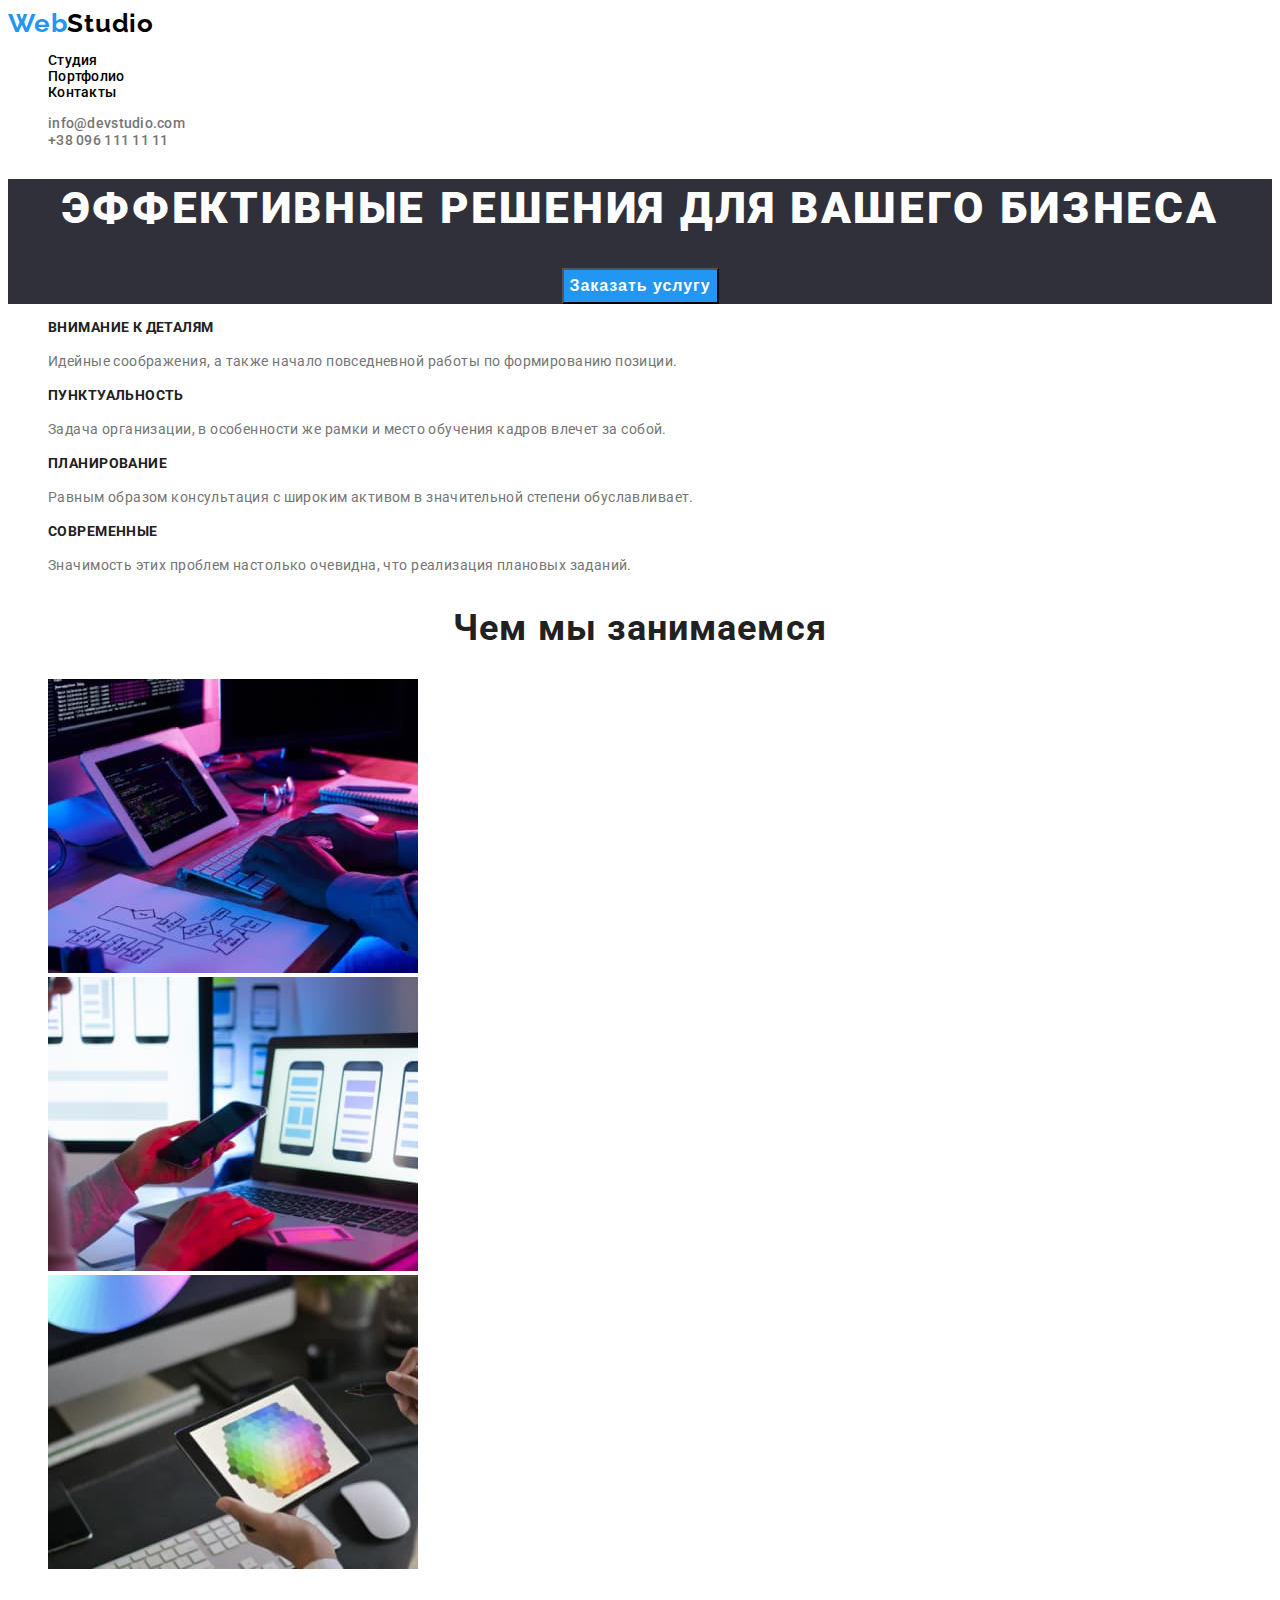
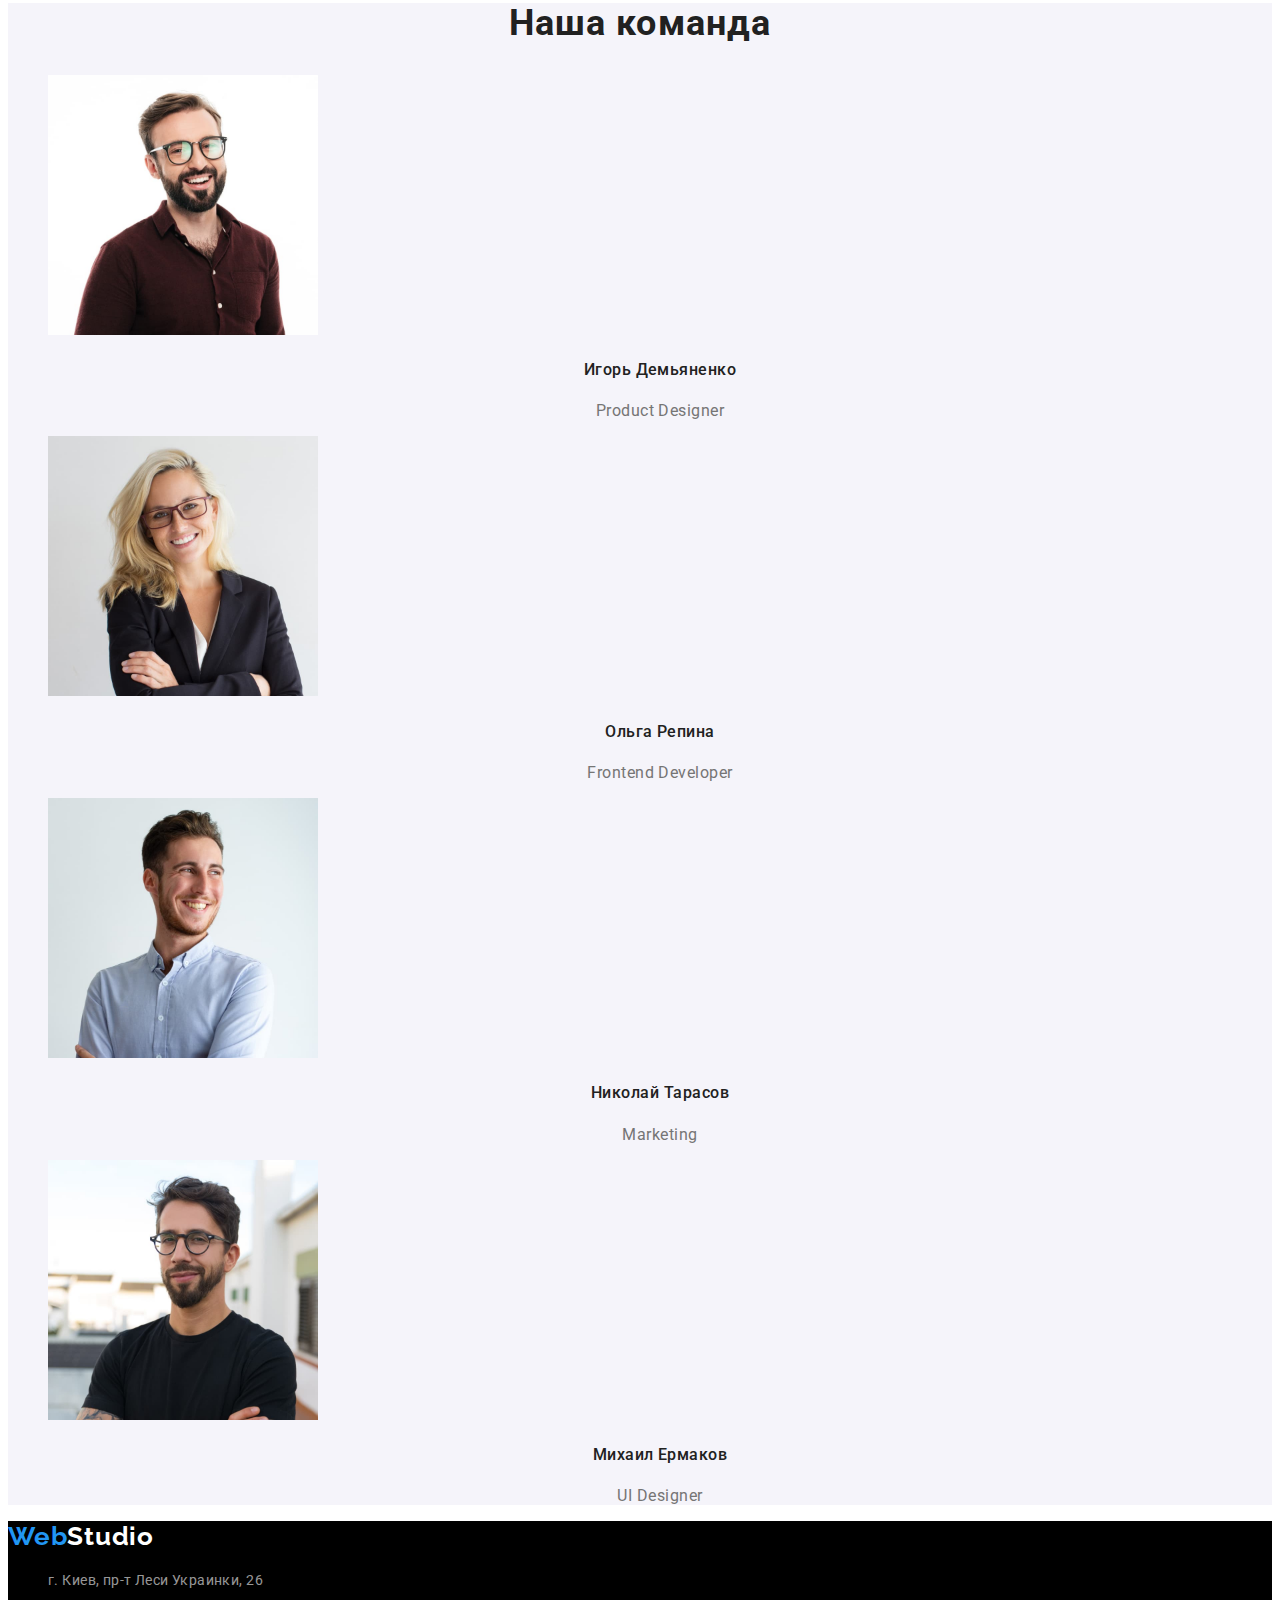
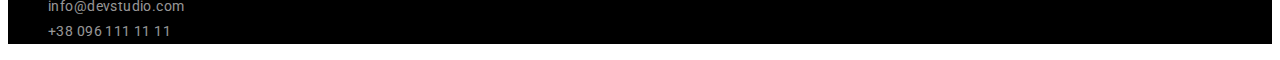
<file: index.html>
<!DOCTYPE html>
<html lang="ru">
  <head>
    <meta charset="UTF-8" />
    <meta http-equiv="X-UA-Compatible" content="IE=edge" />
    <meta name="viewport" content="width=device-width, initial-scale=1.0" />
    <title>WebStudio</title>
    <link rel="preconnect" href="https://fonts.gstatic.com" />
    <link
      href="https://fonts.googleapis.com/css2?family=Raleway:wght@700&family=Roboto:wght@400;500;700;900&display=swap"
      rel="stylesheet"
    />
    <link
      rel="preconnect"
      href="https://cdnjs.cloudflare.com/ajax/libs/modern-normalize/1.1.0/modern-normalize.min.css"
    />
    <link rel="stylesheet" href="./css/styles.css" />
  </head>

  <body>
    <!-- header -->
    <header class="header">
      <nav class="nav">
        <a class="logo" href="./" lang="en"
          ><span class="web-logo">Web</span>Studio</a
        >
        <ul class="menu">
          <li>
            <a class="menu-studio" href="./index.html">Студия</a>
          </li>
          <li class="menu-portfolio">
            <a class="menu-studio" href="./portfolio.html">Портфолио</a>
          </li>
          <li class="menu-contacts">
            <a class="menu-studio" href="#Контакты">Контакты</a>
          </li>
        </ul>
      </nav>
      <ul class="contacts-list">
        <li>
          <a class="mail-link" href="mailto:info@devstudio.com"
            >info@devstudio.com</a
          >
        </li>
        <li>
          <a class="tel-link" href="tel:+380961111111">+38 096 111 11 11</a>
        </li>
      </ul>
    </header>
    <!-- End header -->

    <!--  main   -->
    <main>
      <!-- hero -->
      <section class="hero-one">
        <h1 class="hero-title">Эффективные решения для вашего бизнеса</h1>
        <button class="button-hero" type="button">Заказать услугу</button>
      </section>

      <!-- benefits -->
      <section>
        <h2 hidden>Преимущества</h2>
        <ul class="benefits-list">
          <li>
            <h3 class="benefits-title">Внимание к деталям</h3>
            <p class="description">
              Идейные соображения, а также начало повседневной работы по
              формированию позиции.
            </p>
          </li>
          <li>
            <h3 class="benefits-title">Пунктуальность</h3>
            <p class="description">
              Задача организации, в особенности же рамки и место обучения кадров
              влечет за собой.
            </p>
          </li>
          <li>
            <h3 class="benefits-title">Планирование</h3>
            <p class="description">
              Равным образом консультация с широким активом в значительной
              степени обуславливает.
            </p>
          </li>
          <li>
            <h3 class="benefits-title">Современные</h3>
            <p class="description">
              Значимость этих проблем настолько очевидна, что реализация
              плановых заданий.
            </p>
          </li>
        </ul>
      </section>

      <!-- Чем мы занимаемся -->
      <section>
        <h2 class="two-title">Чем мы занимаемся</h2>
        <ul class="When-gob">
          <li>
            <img
              src="./images/about/about-img-1.jpg"
              alt="работаем на компьютере"
              width="370"
              height="294"
            />
          </li>
          <li>
            <img
              src="./images/about/about-img-2.jpg"
              alt="работаем на телефоне"
              width="370"
              height="294"
            />
          </li>
          <li>
            <img
              src="./images/about/about-img-3.jpg"
              alt="работаем на планшете"
              width="370"
              height="294"
            />
          </li>
        </ul>
      </section>

      <!-- Наша команда -->
      <section class="comande">
        <h2 class="two-title">Наша команда</h2>
        <ul class="comande-img">
          <li>
            <img
              src="./images/team/team-img-1.jpg"
              alt="фото мужчины"
              width="270"
              height="260"
            />
            <h4 class="name-title">Игорь Демьяненко</h4>
            <p class="work-title" lang="en">Product Designer</p>
          </li>

          <li>
            <img
              src="./images/team/team-img-2.jpg"
              alt="фото женщины"
              width="270"
              height="260"
            />
            <h4 class="name-title">Ольга Репина</h4>
            <p class="work-title" lang="en">Frontend Developer</p>
          </li>

          <li>
            <img
              src="./images/team/team-img-3.jpg"
              alt="фото мужчины"
              width="270"
              height="260"
            />
            <h4 class="name-title">Николай Тарасов</h4>
            <p class="work-title" lang="en">Marketing</p>
          </li>

          <li>
            <img
              src="./images/team/team-img-4.jpg"
              alt="фото мужчины"
              width="270"
              height="260"
            />
            <h4 class="name-title">Михаил Ермаков</h4>
            <p class="work-title" lang="en">UI Designer</p>
          </li>
        </ul>
      </section>
    </main>
    <!-- end main   -->

    <!-- footer -->
    <footer class="footer">
      <a class="logo" href="./" lang="en"
        ><span class="web-logo">Web</span
        ><span class="white-Studio">Studio</span></a
      >

      <address id="Контакты">
        <ul class="contacts">
          <li>
            <a class="target" href="https://goo.gl/maps/8Pakx56sfDg3WoJN7"
              >г. Киев, пр-т Леси Украинки, 26</a
            >
          </li>
          <li>
            <a class="mail-contacts" href="mailto:info@devstudio.com"
              >info@devstudio.com</a
            >
          </li>
          <li>
            <a class="tel-contacts" href="tel:+380961111111"
              >+38 096 111 11 11</a
            >
          </li>
        </ul>
      </address>
    </footer>
  </body>
</html>
</file>
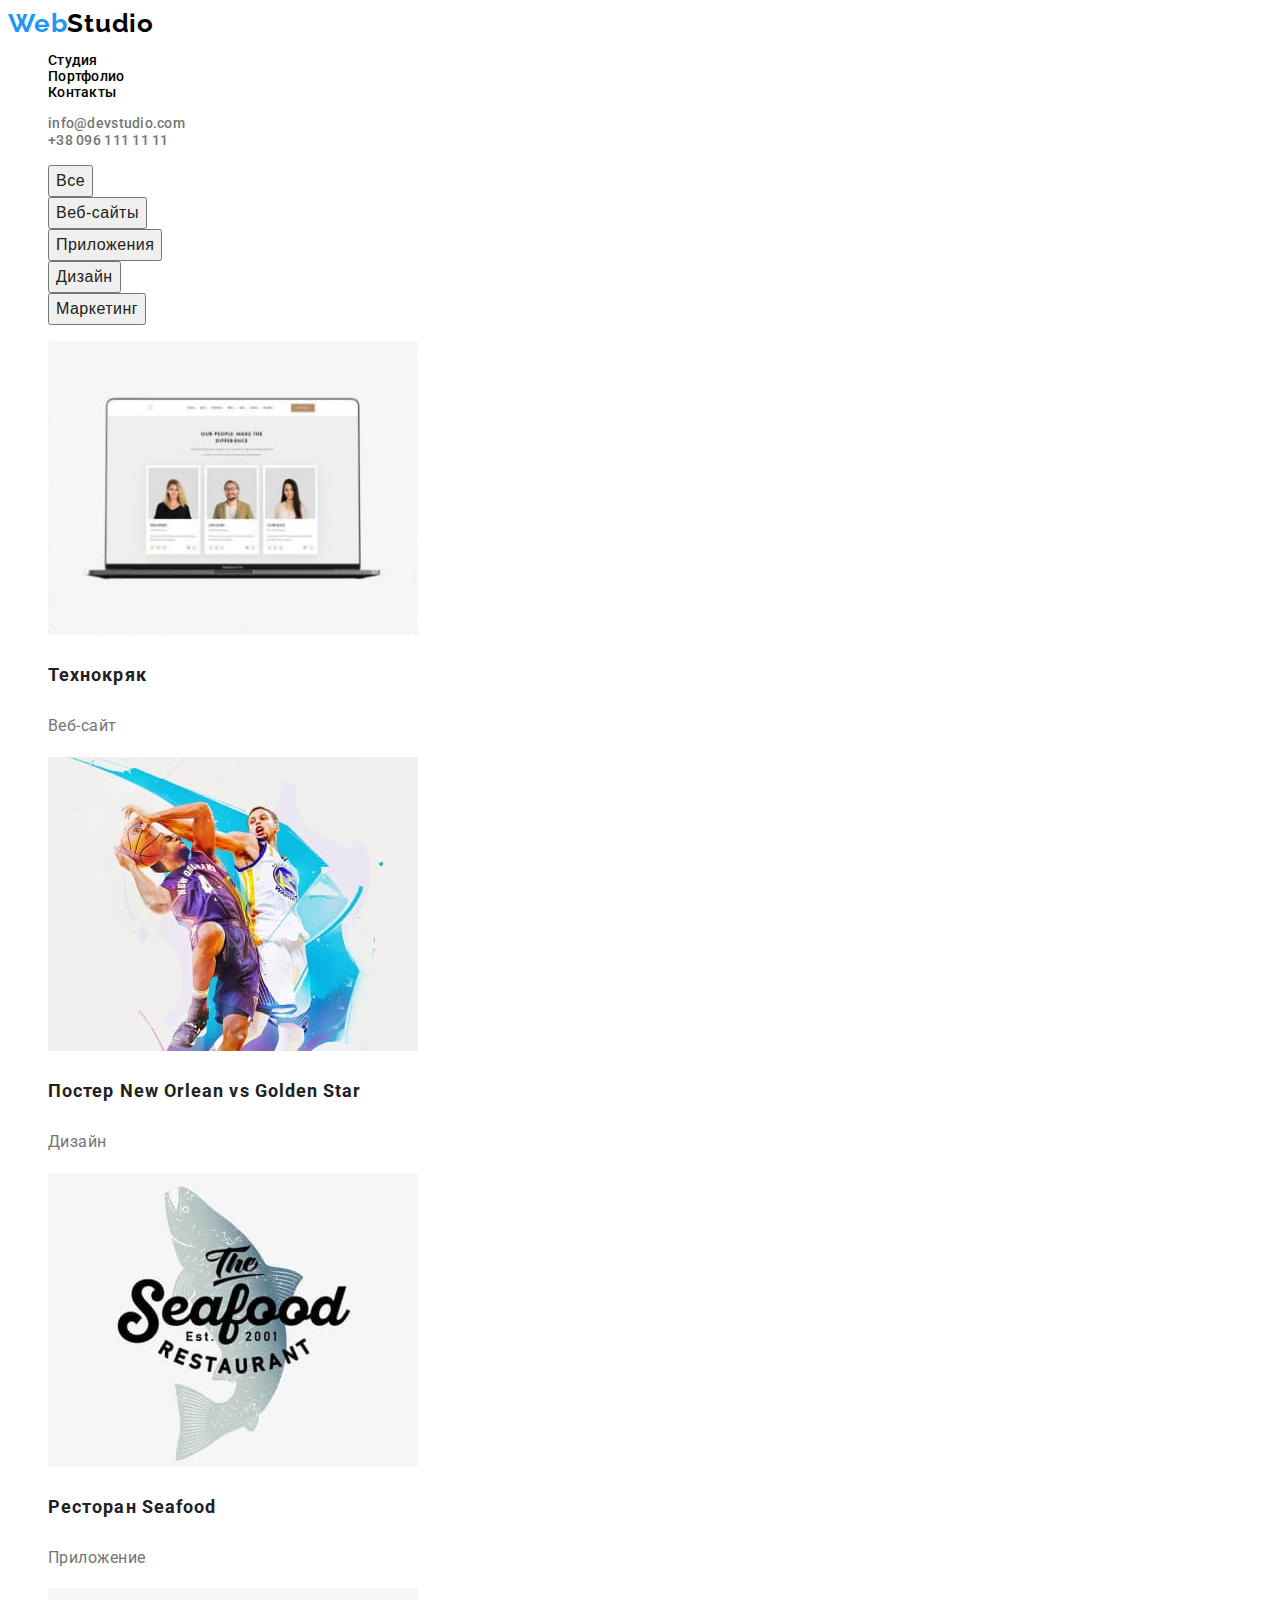
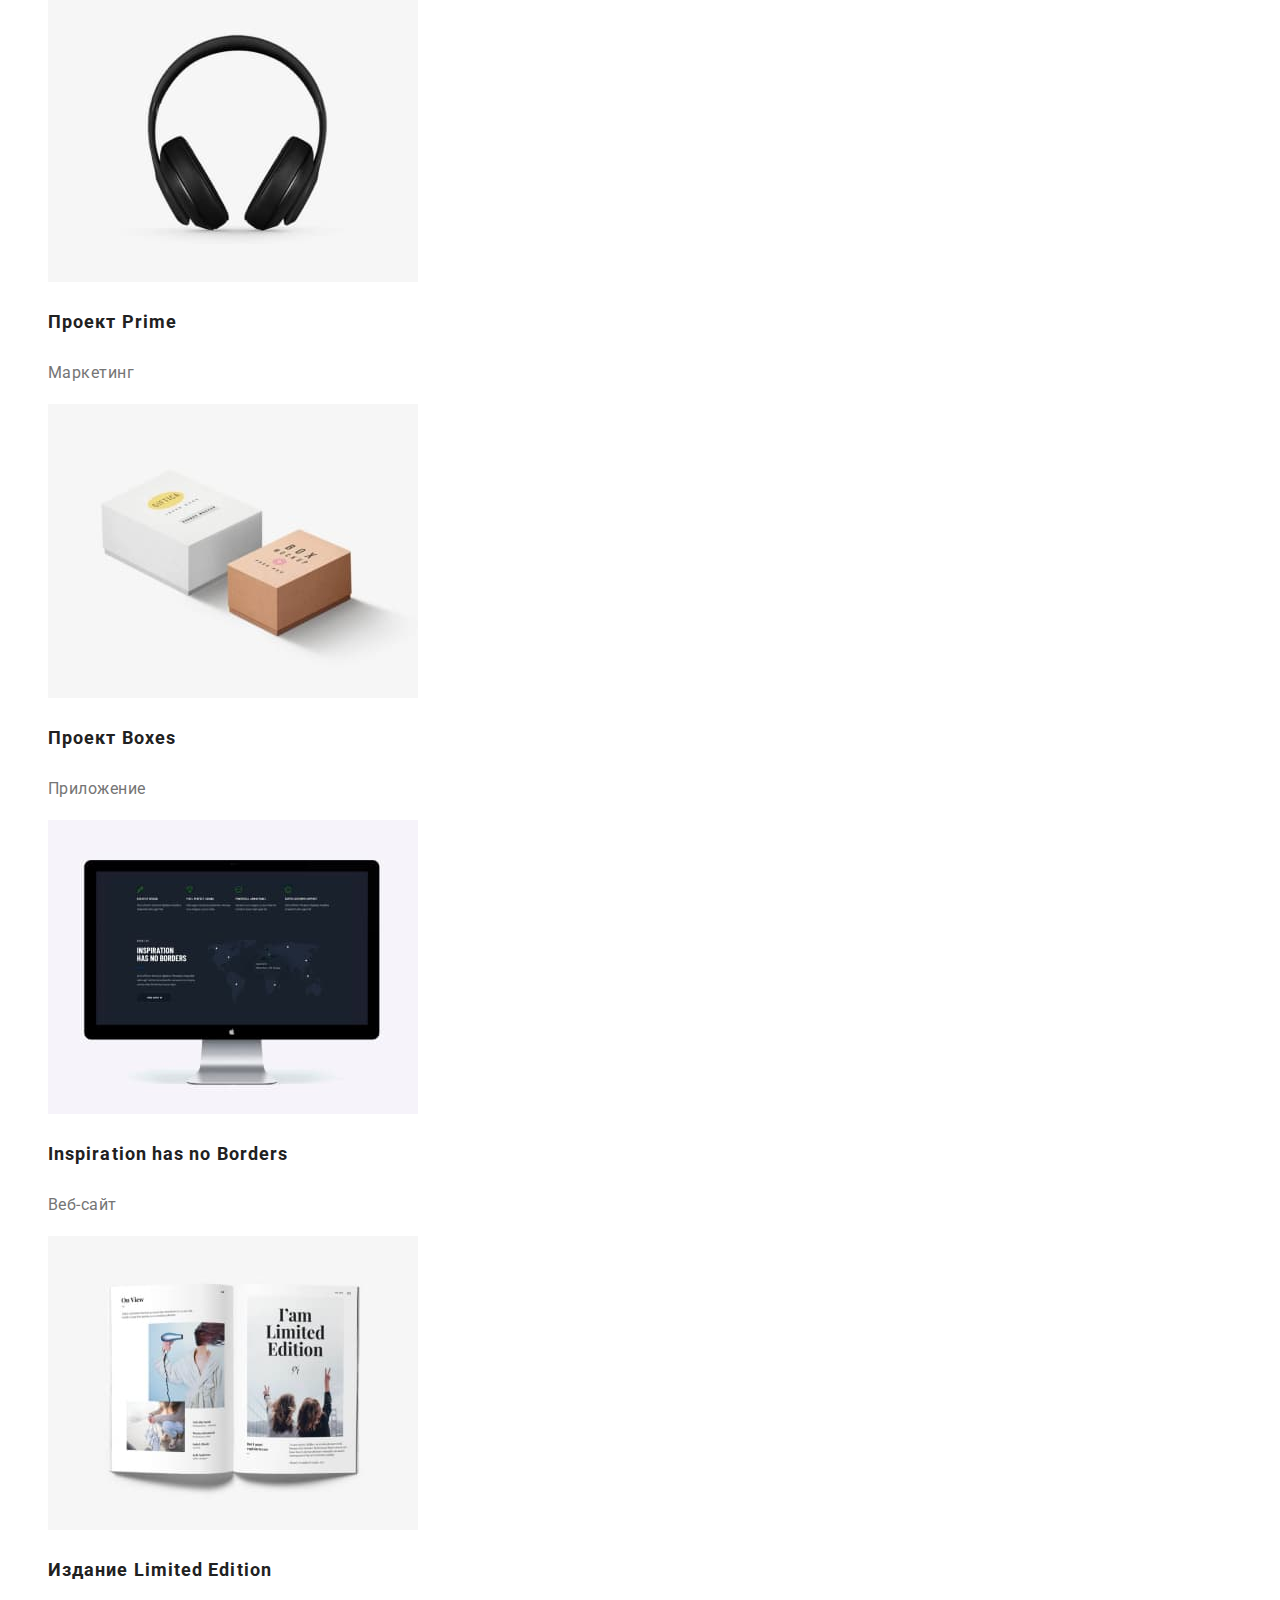
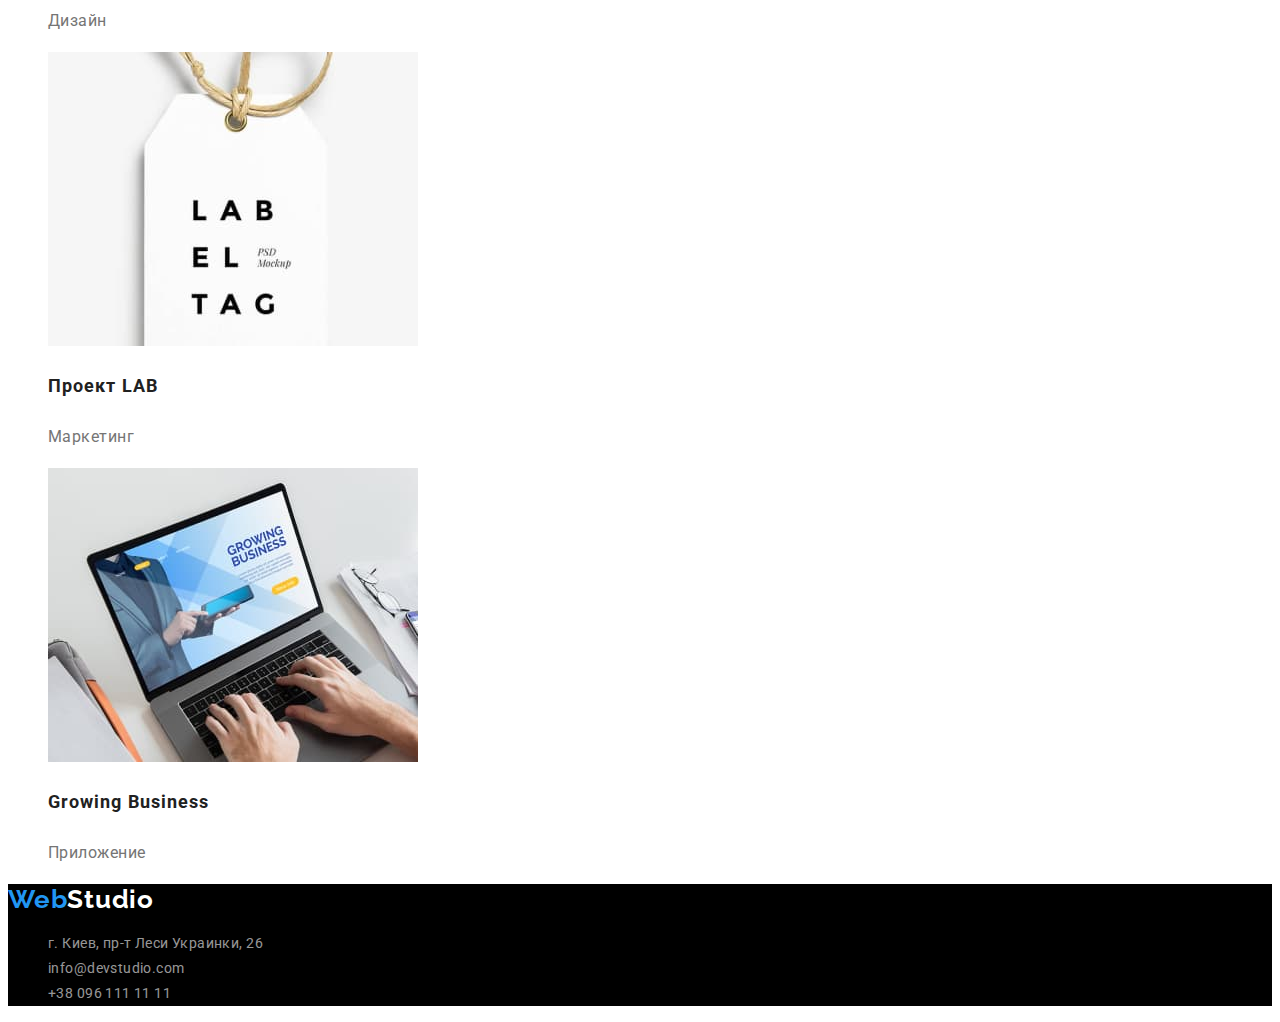
<file: portfolio.html>
<!DOCTYPE html>
<html lang="ru">
  <head>
    <meta charset="UTF-8" />
    <meta http-equiv="X-UA-Compatible" content="IE=edge" />
    <meta name="viewport" content="width=device-width, initial-scale=1.0" />
    <title>Портфолио</title>
    <link rel="preconnect" href="https://fonts.gstatic.com" />
    <link
      href="https://fonts.googleapis.com/css2?family=Raleway:wght@700&family=Roboto:wght@400;500;700;900&display=swap"
      rel="stylesheet"
    />
    <link
      rel="preconnect"
      href="https://cdnjs.cloudflare.com/ajax/libs/modern-normalize/1.1.0/modern-normalize.min.css"
    />
    <link rel="stylesheet" href="./css/styles.css" />
  </head>

  <body>
    <!-- header -->
    <header class="header">
      <nav class="nav">
        <a class="logo" href="./" lang="en"
          ><span class="web-logo">Web</span>Studio</a
        >
        <ul class="menu">
          <li>
            <a class="menu-studio" href="./index.html">Студия</a>
          </li>
          <li class="menu-portfolio">
            <a class="menu-studio" href="./portfolio.html">Портфолио</a>
          </li>
          <li class="menu-contacts">
            <a class="menu-studio" href="#Контакты">Контакты</a>
          </li>
        </ul>
      </nav>
      <ul class="contacts-list">
        <li>
          <a class="mail-link" href="mailto:info@devstudio.com"
            >info@devstudio.com</a
          >
        </li>
        <li>
          <a class="tel-link" href="tel:+380961111111">+38 096 111 11 11</a>
        </li>
      </ul>
    </header>
    <!-- end header -->

    <!--  main   -->
    <main>
      <!-- menu -->
      <section>
        <h1 hidden>Меню портфоліо</h1>
        <ul class="menu-portfolio">
          <li>
            <button class="button-portfolio" type="button">Все</button>
          </li>
          <li>
            <button class="button-portfolio" type="button">Веб-сайты</button>
          </li>
          <li>
            <button class="button-portfolio" type="button">Приложения</button>
          </li>
          <li>
            <button class="button-portfolio" type="button">Дизайн</button>
          </li>
          <li>
            <button class="button-portfolio" type="button">Маркетинг</button>
          </li>
        </ul>
      </section>
      <!-- end menu -->

      <!-- portfolio -->
      <section>
        <h2 hidden>Портфоліо</h2>
        <ul class="portfolio">
          <li>
            <a class="img-portfolio" href="./">
              <img
                src="./images/portfolio/portfolio-img-1.jpg"
                alt="Веб-сайт"
                width="370"
                height="294"
              />
              <h3 class="name-portfolio-link">Технокряк</h3>
              <p class="work-definition">Веб-сайт</p>
            </a>
          </li>
          <li>
            <a class="img-portfolio" href="./">
              <img
                src="./images/portfolio/portfolio-img-2.jpg"
                alt="Постер"
                width="370"
                height="294"
              />
              <h3 class="name-portfolio-link">
                Постер <span lang="en">New Orlean vs Golden Star</span>
              </h3>
              <p class="work-definition">Дизайн</p>
            </a>
          </li>
          <li>
            <a class="img-portfolio" href="./">
              <img
                src="./images/portfolio/portfolio-img-3.jpg"
                alt="Приложение"
                width="370"
                height="294"
              />
              <h3 class="name-portfolio-link">
                Ресторан <span lang="en">Seafood</span>
              </h3>
              <p class="work-definition">Приложение</p>
            </a>
          </li>
          <li>
            <a class="img-portfolio" href="./">
              <img
                src="./images/portfolio/portfolio-img-4.jpg"
                alt="Наушники"
                width="370"
                height="294"
              />
              <h3 class="name-portfolio-link">
                Проект <span lang="en">Prime</span>
              </h3>
              <p class="work-definition">Маркетинг</p>
            </a>
          </li>
          <li>
            <a class="img-portfolio" href="./">
              <img
                src="./images/portfolio/portfolio-img-5.jpg"
                alt="Приложение"
                width="370"
                height="294"
              />
              <h3 class="name-portfolio-link">
                Проект <span lang="en">Boxes</span>
              </h3>
              <p class="work-definition">Приложение</p>
            </a>
          </li>
          <li>
            <a class="img-portfolio" href="./">
              <img
                src="./images/portfolio/portfolio-img-6.jpg"
                alt="Веб-сайт"
                width="370"
                height="294"
              />
              <h3 class="name-portfolio-link" lang="en">
                Inspiration has no Borders
              </h3>
              <p class="work-definition">Веб-сайт</p>
            </a>
          </li>
          <li>
            <a class="img-portfolio" href="./">
              <img
                src="./images/portfolio/portfolio-img-7.jpg"
                alt="Издание"
                width="370"
                height="294"
              />
              <h3 class="name-portfolio-link">
                Издание <span lang="en">Limited Edition</span>
              </h3>
              <p class="work-definition">Дизайн</p>
            </a>
          </li>
          <li>
            <a class="img-portfolio" href="./">
              <img
                src="./images/portfolio/portfolio-img-8.jpg"
                alt="Проект"
                width="370"
                height="294"
              />
              <h3 class="name-portfolio-link">
                Проект <span lang="en">LAB</span>
              </h3>
              <p class="work-definition">Маркетинг</p>
            </a>
          </li>
          <li>
            <a class="img-portfolio" href="./">
              <img
                src="./images/portfolio/portfolio-img-9.jpg"
                alt="Приложение"
                width="370"
                height="294"
              />
              <h3 class="name-portfolio-link" lang="en">Growing Business</h3>
              <p class="work-definition">Приложение</p>
            </a>
          </li>
        </ul>
      </section>
      <!-- end portfolio -->
    </main>
    <!-- footer -->
    <footer class="footer">
      <a class="logo" href="./" lang="en"
        ><span class="web-logo">Web</span
        ><span class="white-Studio">Studio</span></a
      >

      <address id="Контакты">
        <ul class="contacts">
          <li>
            <a class="target" href="https://goo.gl/maps/8Pakx56sfDg3WoJN7"
              >г. Киев, пр-т Леси Украинки, 26</a
            >
          </li>
          <li>
            <a class="mail-contacts" href="mailto:info@devstudio.com"
              >info@devstudio.com</a
            >
          </li>
          <li>
            <a class="tel-contacts" href="tel:+380961111111"
              >+38 096 111 11 11</a
            >
          </li>
        </ul>
      </address>
    </footer>
  </body>
</html>
</file>
<file: css/styles.css>
:root {
  /* color */
  --body-background-color: #ffffff;
  --body-color: #757575;
  --color-header: #2196f3;
  --logo: #000000;
  --web-logo: #2196f3;
  /* color-logo (hover,focus) */
  --color-logo: #2196f3;
  /* end-logo-color */
  --menu-studio: #000000;
  --hero-one: #757575;
  --hero-one-background-color: #2f303a;
  --hero-title: #ffffff;
  --button-hero: #ffffff;
  --button-hero-background-color: #2196f3;
  --benefits-title: #212121;
  --two-title: #212121;
  --comande-background-color: #f5f4fa;
  --name-title: #212121;
  --work-title: #757575;
  --footer-background-color: #000000;
  --white-Studio: #ffffff;
  --contacts-list: rgba(255, 255, 255, 0.6);
  --contacts-list-hfa: #ffffff;
  --button-portfolio: #212121;
  --button-portfolio-hf-background: #2196f3;
  --button-portfolio-hf: #ffffff;
  --name-portfolio-link: #212121;
  --work-definition: #757575;
}

body {
  background-color: var(--body-background-color);
  font-family: Roboto, sans-serif;
  color: var(--body-color);
}
/* -- header page 1-- */
.logo {
  font-family: Raleway, sans-serif;
  font-weight: 700;
  font-size: 26px;
  line-height: 1.19;
  /* identical to box height */
  letter-spacing: 0.03em;
  color: var(--logo);
  text-decoration: none;
}

.logo:hover,
.logo:focus {
  color: var(--color-logo);
}

.web-logo {
  color: var(--web-logo);
}

.menu {
  font-weight: 500;
  font-size: 14px;
  line-height: 1.14;
  letter-spacing: 0.02em;
  list-style: none;
}

.menu-studio {
  text-decoration: none;
  color: var(--menu-studio);
}
.menu-studiou:hover,
.menu-studio:focus,
.menu-studio:active {
  color: var(--color-header);
}

.contacts-list {
  font-weight: 500;
  font-size: 14px;
  line-height: 1.23;
  letter-spacing: 0.02em;
  list-style: none;
}

.mail-link,
.tel-link {
  color: var(--hero-one);
  text-decoration: none;
}

.mail-link:hover,
.mail-link:focus,
.tel-link:hover,
.tel-link:focus {
  color: var(--color-header);
}
/* -- end header -- */

/* main */
/* hero */
.hero-one {
  background-color: var(--hero-one-background-color);
  text-align: center;
}
.hero-title {
  font-weight: 900;
  font-size: 44px;
  line-height: 1.36;
  text-align: center;
  letter-spacing: 0.06em;
  text-transform: uppercase;
  color: var(--hero-title);
}

.button-hero {
  font-weight: 700;
  font-size: 16px;
  line-height: 1.88;
  letter-spacing: 0.06em;
  color: var(--button-hero);
  cursor: pointer;
  background-color: var(--button-hero-background-color);
}

/* end hero */

/* benefits */

.benefits-list {
  list-style: none;
}
.benefits-title {
  font-weight: 700;
  font-size: 14px;
  line-height: 1.14;
  letter-spacing: 0.03em;
  text-transform: uppercase;
  color: var(--benefits-title);
}

.description {
  font-family: Roboto;
  font-weight: 400;
  font-size: 14px;
  line-height: 1.71;
  letter-spacing: 0.03em;
}
/* end benefits */

/* Чем мы занимаемся */
.When-gob {
  list-style: none;
}

.two-title {
  font-weight: 700;
  font-size: 36px;
  line-height: 1.16;
  text-align: center;
  letter-spacing: 0.03em;
  color: var(--two-title);
}

/* Наша команда */
.comande {
  background-color: var(--comande-background-color);
}
.comande-img {
  list-style: none;
}

.name-title {
  font-weight: 500;
  font-size: 16px;
  line-height: 1.26;
  letter-spacing: 0.03em;
  text-align: center;
  color: var(--name-title);
}

.work-title {
  font-weight: 400;
  font-size: 16px;
  line-height: 19px;
  letter-spacing: 0.03em;
  text-align: center;
  color: var(--work-title);
}
/* end main */

/* footer */
.footer {
  background-color: var(--footer-background-color);
}
.white-Studio {
  color: var(--white-Studio);
}

.contacts {
  list-style: none;
  font-family: Roboto, sans-serif;
}
.target,
.mail-contacts,
.tel-contacts {
  font-style: normal;
  font-weight: 400;
  font-size: 14px;
  line-height: 1.8;
  letter-spacing: 0.03em;
  color: var(--contacts-list);
  text-decoration: none;
}

.target:hover,
.target:focus,
.target:active,
.mail-contactst:hover,
.mail-contacts:focus,
.mail-contacts:active,
.tel-contacts:hover,
.tel-contacts:focus,
.tel-contactst:active {
  color: var(--contacts-list-hfa);
}

/* end page-1*/

/* page-2 */

/* main */
/* menu */
.menu-portfolio {
  list-style: none;
}
.button-portfolio {
  font-weight: 500;
  font-size: 16px;
  line-height: 1.62;
  text-align: center;
  letter-spacing: 0.03em;
  color: var(--button-portfolio);
}

.button-portfolio:hover,
.button-portfolio:focus {
  background-color: var(--button-portfolio-hf-background);
  color: var(--button-portfolio-hf);
}
/* end menu */

/* portfolio */
.portfolio {
  list-style: none;
}
.img-portfolio {
  text-decoration: none;
}
.name-portfolio-link {
  font-weight: 700;
  font-size: 18px;
  line-height: 2;
  letter-spacing: 0.06em;
  color: var(--name-portfolio-link);
}

.work-definition {
  font-weight: 400;
  font-size: 16px;
  line-height: 1.87;
  letter-spacing: 0.03em;
  color: var(--work-definition);
}
/* end portfolio */
</file>
